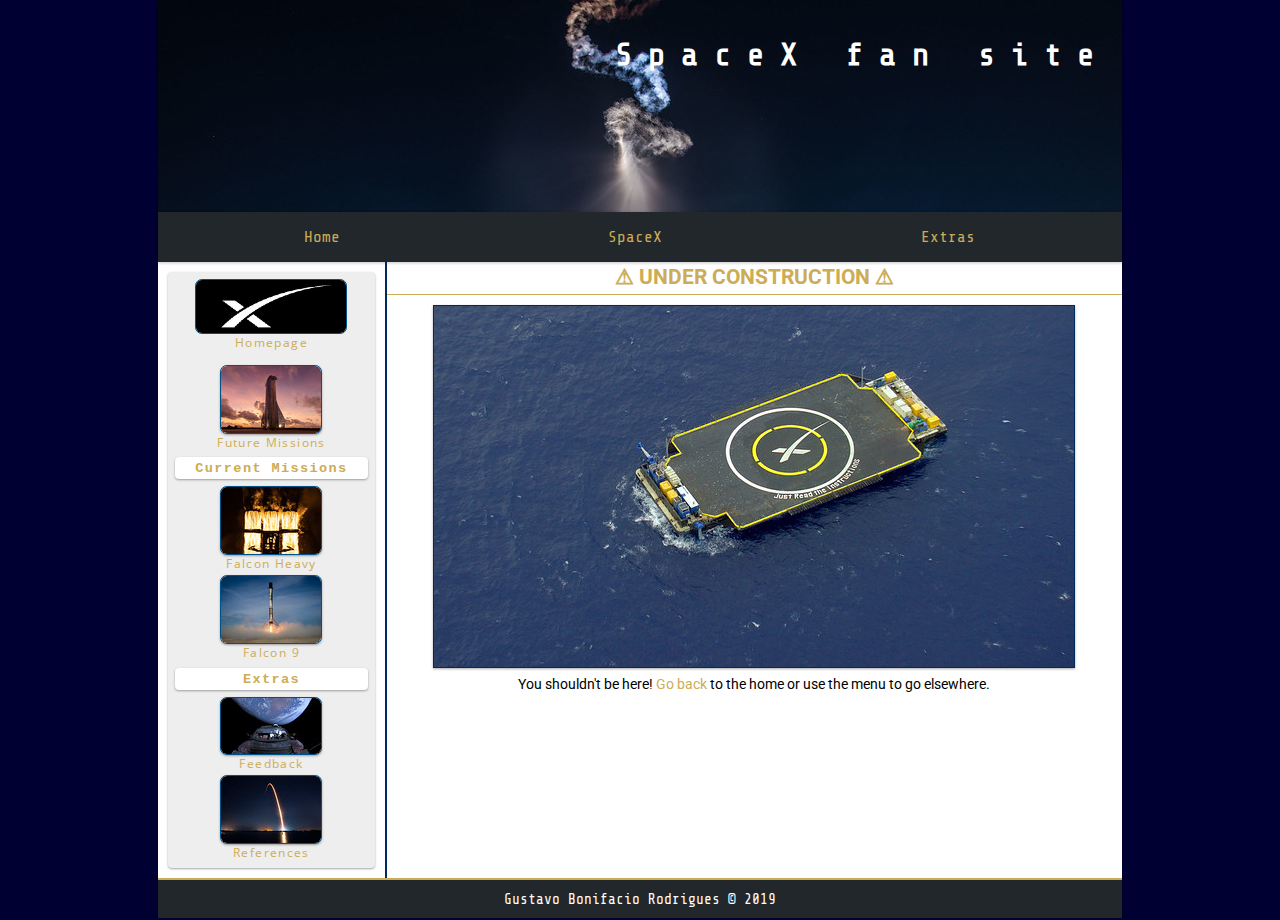
<file: docs/pages/construction.html>
<!DOCTYPE html>
<html>

    <head>
        <meta charset="utf-8">
        <title>Under Construction - SpaceX fan site</title>
        <link rel="shortcut icon" href="../media/favicon.ico" type="image/x-icon">
        <link rel="stylesheet" type="text/css" href="../style/normalize.css">
        <link rel="stylesheet" type="text/css" href="../style/main.css">
        <link rel="stylesheet" type="text/css" href="../style/construction.css">
    </head>

    <body>
        <header>
            <h1>SpaceX fan site</h1>
        </header>
        <nav id="nav_menu">
            <ul>
                <!--Three tier Navigation-->
                <li>
                    <a href="../index.html">Home</a>
                </li>
                <li>
                    <a href="#">SpaceX</a>
                    <ul>
                        <li>
                            <a href="../pages/construction.html" class="current">Future Missions</a>
                        </li>
                        <li>
                            <a href="#">Current Missions</a>
                            <ul>
                                <li>
                                    <a href="../pages/table.html#falcon_heavy">Falcon Heavy</a>
                                </li>
                                <li>
                                    <a href="../pages/table.html#falcon_9">Falcon 9</a>
                                </li>
                            </ul>
                        </li>
                    </ul>
                </li>
                <li>
                    <a href="#">Extras</a>
                    <ul>
                        <li>
                            <a href="../pages/feedback.html">Feedback</a>
                        </li>
                        <li>
                            <a href="../pages/reference.html">References</a>
                        </li>
                    </ul>
                </li>
            </ul>
        </nav>
        <main>
            <aside id="leftMenu">
                <div class="ui-border ui-shadow">
                    <figure>
                        <a href="../index.html">
                            <img src="../thumbnails/spacex-logo.png" alt="stilized x from the spacex logo">
                            <figcaption>Homepage</figcaption>
                        </a>
                    </figure>
                    <figure>
                        <a href="../pages/construction.html">
                            <img src="../thumbnails/starship.jpg"
                                alt="an purple-bluewish hue of the new spaceship from spacex, representing future missions"
                                class="ui-shadow">
                            <figcaption>Future Missions</figcaption>
                        </a>
                    </figure>
                    <h2 class="ui-shadow ui-border">Current Missions</h2>
                    <figure>
                        <a href="../pages/table.html#falcon_heavy">
                            <img src="../thumbnails/falcon-heavy.jpg"
                                alt="a close view of the exhaust plume from the three boosters of falcon heavy vehicle"
                                class="ui-shadow">
                            <figcaption>Falcon Heavy</figcaption>
                        </a>
                    </figure>
                    <figure>
                        <a href="../pages/table.html#falcon_9">
                            <img src="../thumbnails/landing.jpg" alt="a blue sky with a falcon 9 rocket landing safely"
                                class="ui-shadow">
                            <figcaption>Falcon 9</figcaption>
                        </a>
                    </figure>
                    <h2 class="ui-shadow ui-border">Extras</h2>
                    <figure>
                        <a href="../pages/feedback.html">
                            <img src="../thumbnails/roadster.jpg"
                                alt="the Earth is seen on the background, while Starman is all cool with that" class="ui-shadow">
                            <figcaption>Feedback</figcaption>
                        </a>
                    </figure>
                    <figure>
                        <a href="../pages/reference.html">
                            <img src="../thumbnails/night-launch.jpg"
                                alt="A night launch of a Falcon 9 rocket leave a light trail from the exhaust plume."
                                class="ui-shadow">
                            <figcaption>References</figcaption>
                        </a>
                    </figure>
                </div>
            </aside>
            <article>
                <h2>&#9888; UNDER CONSTRUCTION &#9888;</h2>
                <img src="../images/JRtI.jpg" alt="The Autonomous spaceport drone ship from spacex with company x icon in the midle as a target with the saying 'Just Read the Instructions' on it.">
                <p>You shouldn't be here! <a href="../index.html">Go back</a> to the home or use the menu to go elsewhere.</p>
            </article>
        </main>
        <footer>
            Gustavo Bonifacio Rodrigues &copy; 2019
        </footer>
    </body>

</html>
</file>
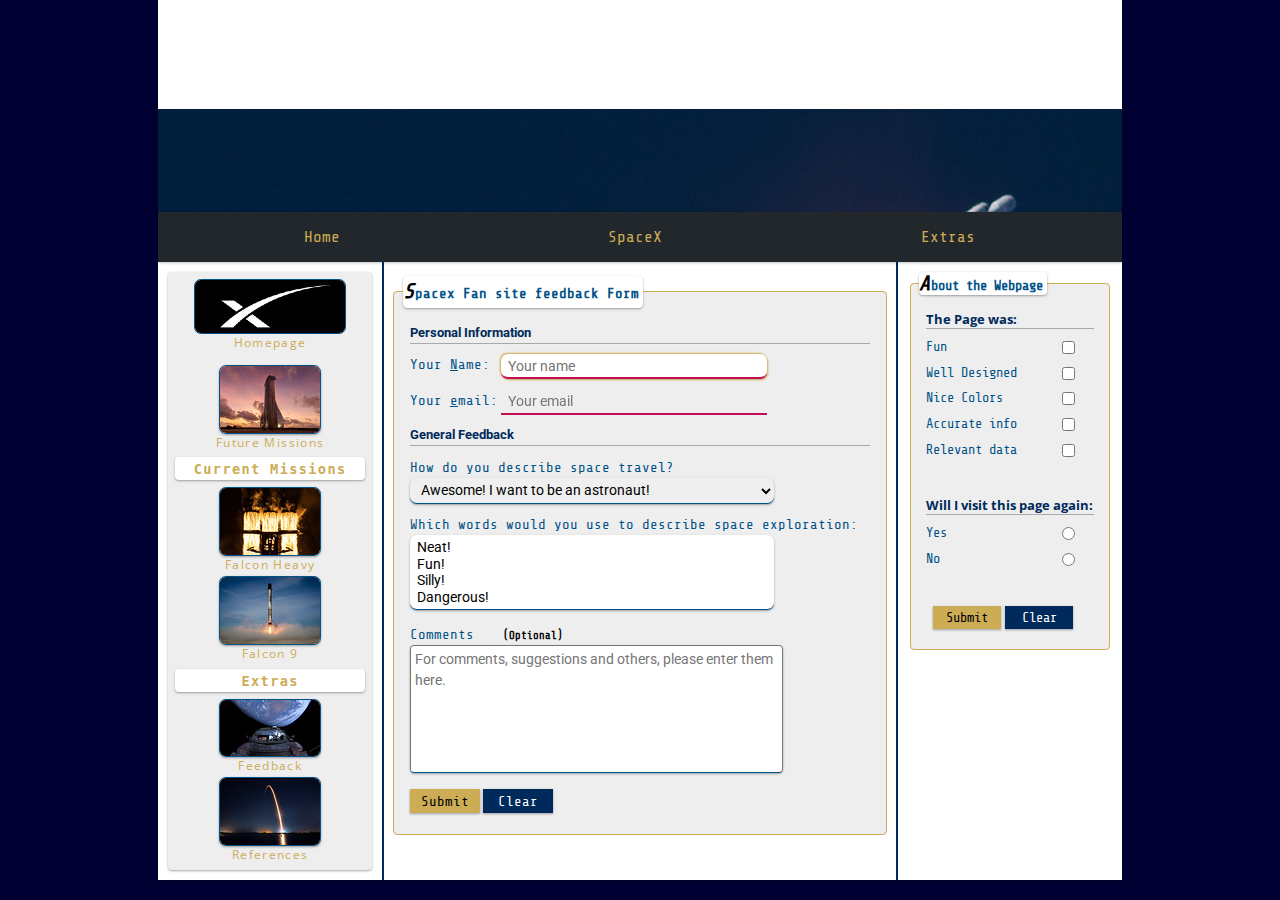
<file: docs/pages/feedback.html>
<!DOCTYPE html>
<html>

    <head>
        <meta charset="utf-8">
        <title>Feedback - SpaceX fan site</title>
        <link rel="shortcut icon" href="../media/favicon.ico" type="image/x-icon">
        <link rel="stylesheet" type="text/css" href="../style/normalize.css">
        <link rel="stylesheet" type="text/css" href="../style/main.css">
        <link rel="stylesheet" type="text/css" href="../style/feedback.css">
    </head>

    <body>
        <header>
            <h1>SpaceX fan site</h1>
        </header>
        <nav id="nav_menu">
            <ul>
                <!--Three tier Navigation-->
                <li>
                    <a href="../index.html">Home</a>
                </li>
                <li>
                    <a href="#">SpaceX</a>
                    <ul>
                        <li>
                            <a href="../pages/construction.html">Future Missions</a>
                        </li>
                        <li>
                            <a href="#">Current Missions</a>
                            <ul>
                                <li>
                                    <a href="../pages/table.html#falcon_heavy">Falcon Heavy</a>
                                </li>
                                <li>
                                    <a href="../pages/table.html#falcon_9">Falcon 9</a>
                                </li>
                            </ul>
                        </li>
                    </ul>
                </li>
                <li>
                    <a href="#">Extras</a>
                    <ul>
                        <li>
                            <a href="../pages/feedback.html" class="current">Feedback</a>
                        </li>
                        <li>
                            <a href="../pages/reference.html">References</a>
                        </li>
                    </ul>
                </li>
            </ul>
        </nav>
        <main>
            <aside id="leftMenu">
                <div class="ui-border ui-shadow">
                    <figure>
                        <a href="../index.html">
                            <img src="../thumbnails/spacex-logo.png" alt="stilized x from the spacex logo">
                            <figcaption>Homepage</figcaption>
                        </a>
                    </figure>
                    <figure>
                        <a href="../pages/construction.html">
                            <img src="../thumbnails/starship.jpg"
                                alt="an purple-bluewish hue of the new spaceship from spacex, representing future missions"
                                class="ui-shadow">
                            <figcaption>Future Missions</figcaption>
                        </a>
                    </figure>
                    <h2 class="ui-shadow ui-border">Current Missions</h2>
                    <figure>
                        <a href="../pages/table.html#falcon_heavy">
                            <img src="../thumbnails/falcon-heavy.jpg"
                                alt="a close view of the exhaust plume from the three boosters of falcon heavy vehicle"
                                class="ui-shadow">
                            <figcaption>Falcon Heavy</figcaption>
                        </a>
                    </figure>
                    <figure>
                        <a href="../pages/table.html#falcon_9">
                            <img src="../thumbnails/landing.jpg" alt="a blue sky with a falcon 9 rocket landing safely"
                                class="ui-shadow">
                            <figcaption>Falcon 9</figcaption>
                        </a>
                    </figure>
                    <h2 class="ui-shadow ui-border">Extras</h2>
                    <figure>
                        <a href="../pages/feedback.html">
                            <img src="../thumbnails/roadster.jpg"
                                alt="the Earth is seen on the background, while Starman is all cool with that" class="ui-shadow">
                            <figcaption>Feedback</figcaption>
                        </a>
                    </figure>
                    <figure>
                        <a href="../pages/reference.html">
                            <img src="../thumbnails/night-launch.jpg"
                                alt="A night launch of a Falcon 9 rocket leave a light trail from the exhaust plume."
                                class="ui-shadow">
                            <figcaption>References</figcaption>
                        </a>
                    </figure>
                </div>
            </aside>

            <article>
                <form id="feedback_form" method="POST">
                    <fieldset class="ui-border">
                        <legend class="ui-border ui-shadow">Spacex Fan site feedback Form</legend>

                        <section>
                            <h2>Personal Information</h2>
                            <p>
                                <label for="form_name" accesskey="n">Your <u>N</u>ame:</label>
                                <input type="text" name="form_name" id="form_name" placeholder="Your name" required
                                    pattern="\S+" autofocus>
                            </p>
                            <p>
                                <label for="form_email" accesskey="e">Your <u>e</u>mail:</label>
                                <input type="email" name="form_email" id="form_email" placeholder="Your email" required>
                            </p>
                        </section>
                        <section class="general">
                            <h2>General Feedback</h2>
                            <p><label for="form_perception">How do you describe space travel?</label></p>
                            <p>
                                <select name="form_perception" id="form_perception">
                                    <optgroup label="Positive">
                                        <option value="yes_astro">Awesome! I want to be an astronaut!</option>
                                        <option value="yes_explorer">Gret! I love space exploration!</option>
                                        <option value="yes_rockets">Yeah! Let's visit the stars!</option>
                                    </optgroup>
                                    <optgroup label="Negative">
                                        <option value="no_sad">No. Silly and childish.</option>
                                        <option value="no_mad">No. This is just a mad man dream.</option>
                                        <option value="no_villain">No! Elon Musk is an actual supervillain!</option>
                                    </optgroup>
                                </select>
                            </p>

                            <p>
                                <label for="exploration">
                                    Which words would you use to describe space exploration:
                                </label>
                            </p>
                            <p>
                                <select class="exploration" name="exploration" size="4" multiple required>
                                    <option name="neat" value="neat">Neat!</option>
                                    <option name="fun" value="fun">Fun!</option>
                                    <option name="silly" value="silly">Silly!</option>
                                    <option name="danger" value="danger">Dangerous!</option>
                                </select>
                            </p>
                        </section>
                        <section>
                            <p><label for="comments">Comments <span class="optional">(Optional)</span></label></p>
                            <p>
                                <textarea class="ui-shadow ui-border" name="comments"
                                    placeholder="For comments, suggestions and others, please enter them here."></textarea>
                            </p>
                        </section>
                        <section>
                            <p>
                                <input type="submit" value="Submit" data-name="feedback_form" onclick="return submitAlert()" class="ui-shadow">

                                <input type="reset" value="Clear" class="ui-shadow">
                            </p>
                        </section>
                    </fieldset>
                </form>
            </article>
            <aside id="rightMenu">
                <form id="form_page" method="POST">
                    <fieldset class="ui-border">

                        <legend class="ui-border ui-shadow">About the Webpage</legend>
                        <section>
                            <h2>The Page was:</h2>
                            <p>
                                <label for="fun">Fun</label>
                                <input type="checkbox" name="fun">
                            </p>
                            <p>
                                <label for="design">Well Designed</label>
                                <input type="checkbox" name="design">
                            </p>
                            <p>
                                <label for="colors">Nice Colors</label>
                                <input type="checkbox" name="colors">
                            </p>
                            <p>
                                <label for="information">Accurate info</label>
                                <input type="checkbox" name="information">
                            </p>
                            <p>
                                <label for="data">Relevant data</label>
                                <input type="checkbox" name="data">
                            </p>
                            <br>
                            <h2 class="longer">Will I visit this page again:</h2>
                            <p>
                                <label for="will_return">Yes</label>
                                <input type="radio" name="will_return" value="yes" required>
                            </p>
                            <p>
                                <label for="will_return">No</label>
                                <input type="radio" name="will_return" value="no" required>
                            </p>
                            <br>
                            <section>
                                <p>
                                    <input type="submit" value="Submit"  data-name="form_page" onclick="submitAlert()" class="ui-shadow">
                            
                                    <input type="reset" value="Clear" class="ui-shadow">
                                </p>
                            </section>
                        </section>
                    </fieldset>
                </form>
            </aside>
        </main>
        <script src="../scripts/alert.js"></script>
        <script src="../scripts/checkbox_validation.js"></script>
    </body>

</html>
</file>
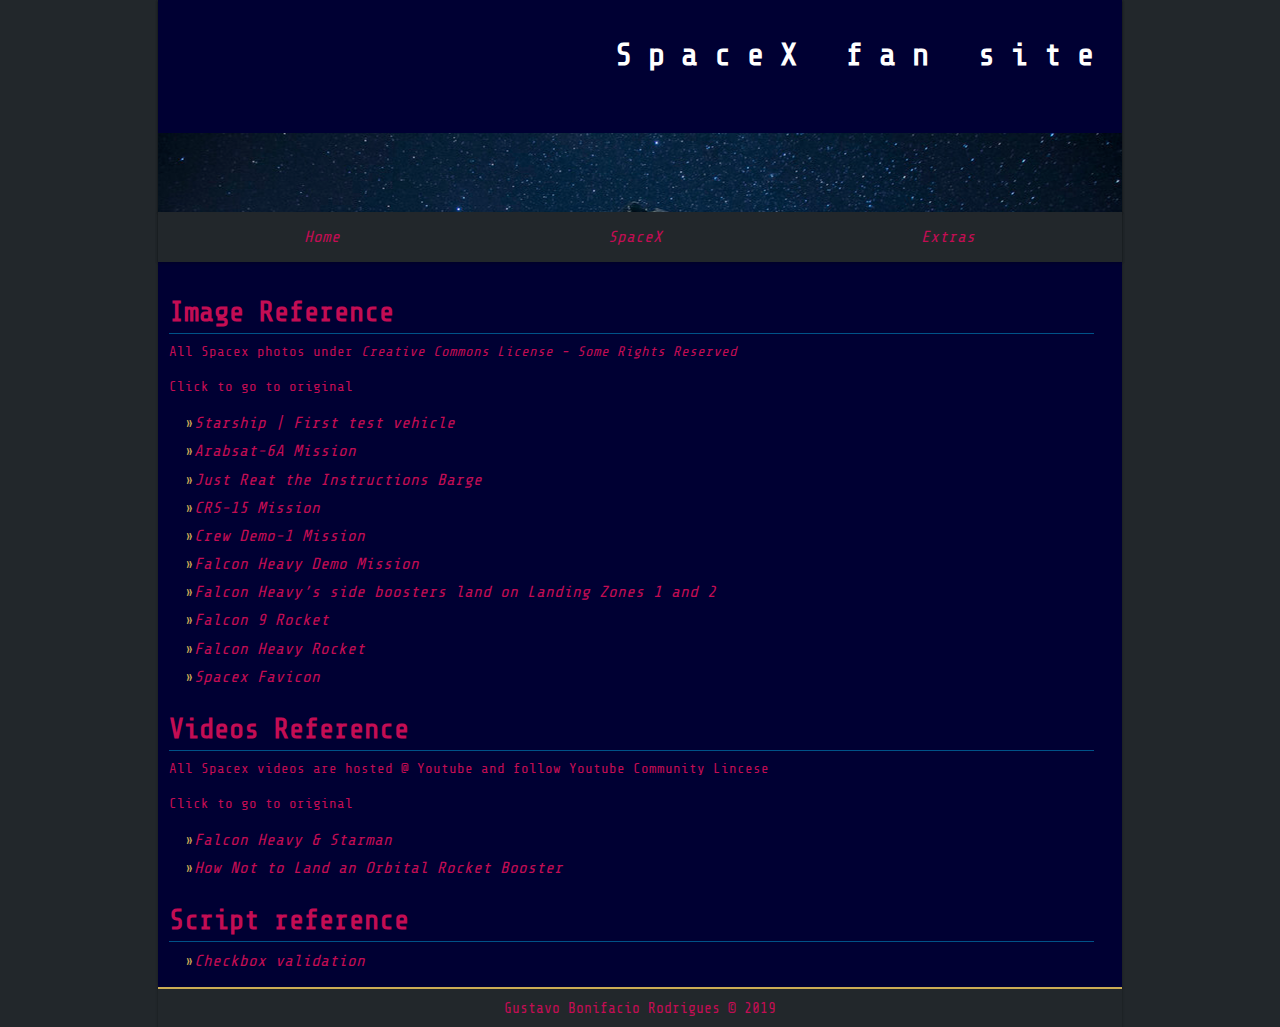
<file: docs/pages/reference.html>
<!DOCTYPE html>
<html>

    <head>
        <meta charset="utf-8">
        <title>References - SpaceX fan site</title>
        <link rel="shortcut icon" href="../media/favicon.ico" type="image/x-icon">
        <link rel="stylesheet" type="text/css" href="../style/normalize.css">
        <link rel="stylesheet" type="text/css" href="../style/main.css">
        <link rel="stylesheet" type="text/css" href="../style/reference.css">
    </head>

    <body>
        <header>
            <h1>SpaceX fan site</h1>
        </header>
        <nav id="nav_menu">
            <ul>
                <!--Three tier Navigation-->
                <li>
                    <a href="../index.html">Home</a>
                </li>
                <li>
                    <a href=" #">SpaceX</a>
                    <ul>
                        <li>
                            <a href="../pages/construction.html">Future Missions</a>
                        </li>
                        <li>
                            <a href="#">Current Missions</a>
                            <ul>
                                <li>
                                    <a href="../pages/table.html#falcon_heavy">Falcon Heavy</a>
                                </li>
                                <li>
                                    <a href="../pages/table.html#falcon_heavy">Falcon 9</a>
                                </li>
                            </ul>
                        </li>
                    </ul>
                </li>
                <li>
                    <a href="#">Extras</a>
                    <ul>
                        <li>
                            <a href="../pages/feedback.html">Feedback</a>
                        </li>
                        <li>
                            <a href="#" class="current">References</a>
                        </li>
                    </ul>
                </li>
            </ul>
        </nav>
        <main>
            <article>
                <h1>Image Reference</h1>
                <p>All Spacex photos under <a href="https://creativecommons.org/licenses/by-nc/2.0/"
                        target="_blank">Creative Commons License - Some Rights Reserved</a></p>
                <p>Click to go to original</p>
                <ul>
                    <li><a href="https://flickr.com/photos/spacex/48953946911/" target="_blank">Starship | First test
                            vehicle</a></li>
                    <li><a href="https://flickr.com/photos/spacex/40628437283/" target="_blank">Arabsat-6A Mission</a>
                    </li>
                    <li><a href="https://www.flickr.com/photos/spacex/17127808431/" target="_blank">Just Reat the
                            Instructions Barge</a></li>
                    <li><a href="https://www.flickr.com/photos/spacex/41281636860/" target="_blank">CRS-15 Mission</a>
                    </li>
                    <li><a href="https://www.flickr.com/photos/spacex/32774791628/" target="_blank">Crew Demo-1
                            Mission</a></li>
                    <li><a href="https://www.flickr.com/photos/spacex/40126460511/" target="_blank">Falcon Heavy Demo
                            Mission</a></li>
                    <li><a href="https://twitter.com/SpaceX/status/1116553298176118784" target="_blank">Falcon Heavy’s side boosters land on Landing Zones 1 and 2</a></li>
                    <li><a href="https://www.spacex.com/sites/all/themes/spacex2012/images/falcon9/falcon9-render_same_size_file.png" target="_blank">Falcon 9 Rocket</a></li>
                    <li><a href="https://www.spacex.com/sites/all/themes/spacex2012/images/falconheavy/falcon-heavy-render.png?tok=FHR2" target="_blank">Falcon Heavy Rocket</a></li>
                    <li><a href="https://www.spacex.com/sites/all/themes/spacex2012/favicon.ico"
                            target="_blank">Spacex Favicon</a></li>
                </ul>
                <h1>Videos Reference</h1>
                <p>All Spacex videos are hosted @ Youtube and follow Youtube Community Lincese</p>
                <p>Click to go to original</p>
                <ul>
                    <li><a href="https://www.youtube.com/watch?v=A0FZIwabctw">Falcon Heavy & Starman</a></li>
                    <li><a href="https://www.youtube.com/watch?v=bvim4rsNHkQ">How Not to Land an Orbital Rocket
                            Booster</a></li>
                </ul>
                <h1>Script reference</h1>
                <ul>
                    <li><a href="https://vyspiansky.github.io/2019/07/13/javascript-at-least-one-checkbox-must-be-selected/"
                            target="_blank">Checkbox validation</a></li>
                </ul>
            </article>
        </main>
        <footer class="copyright">
            <p>Gustavo Bonifacio Rodrigues &copy; 2019</p>
        </footer>
    </body>

</html>
</file>
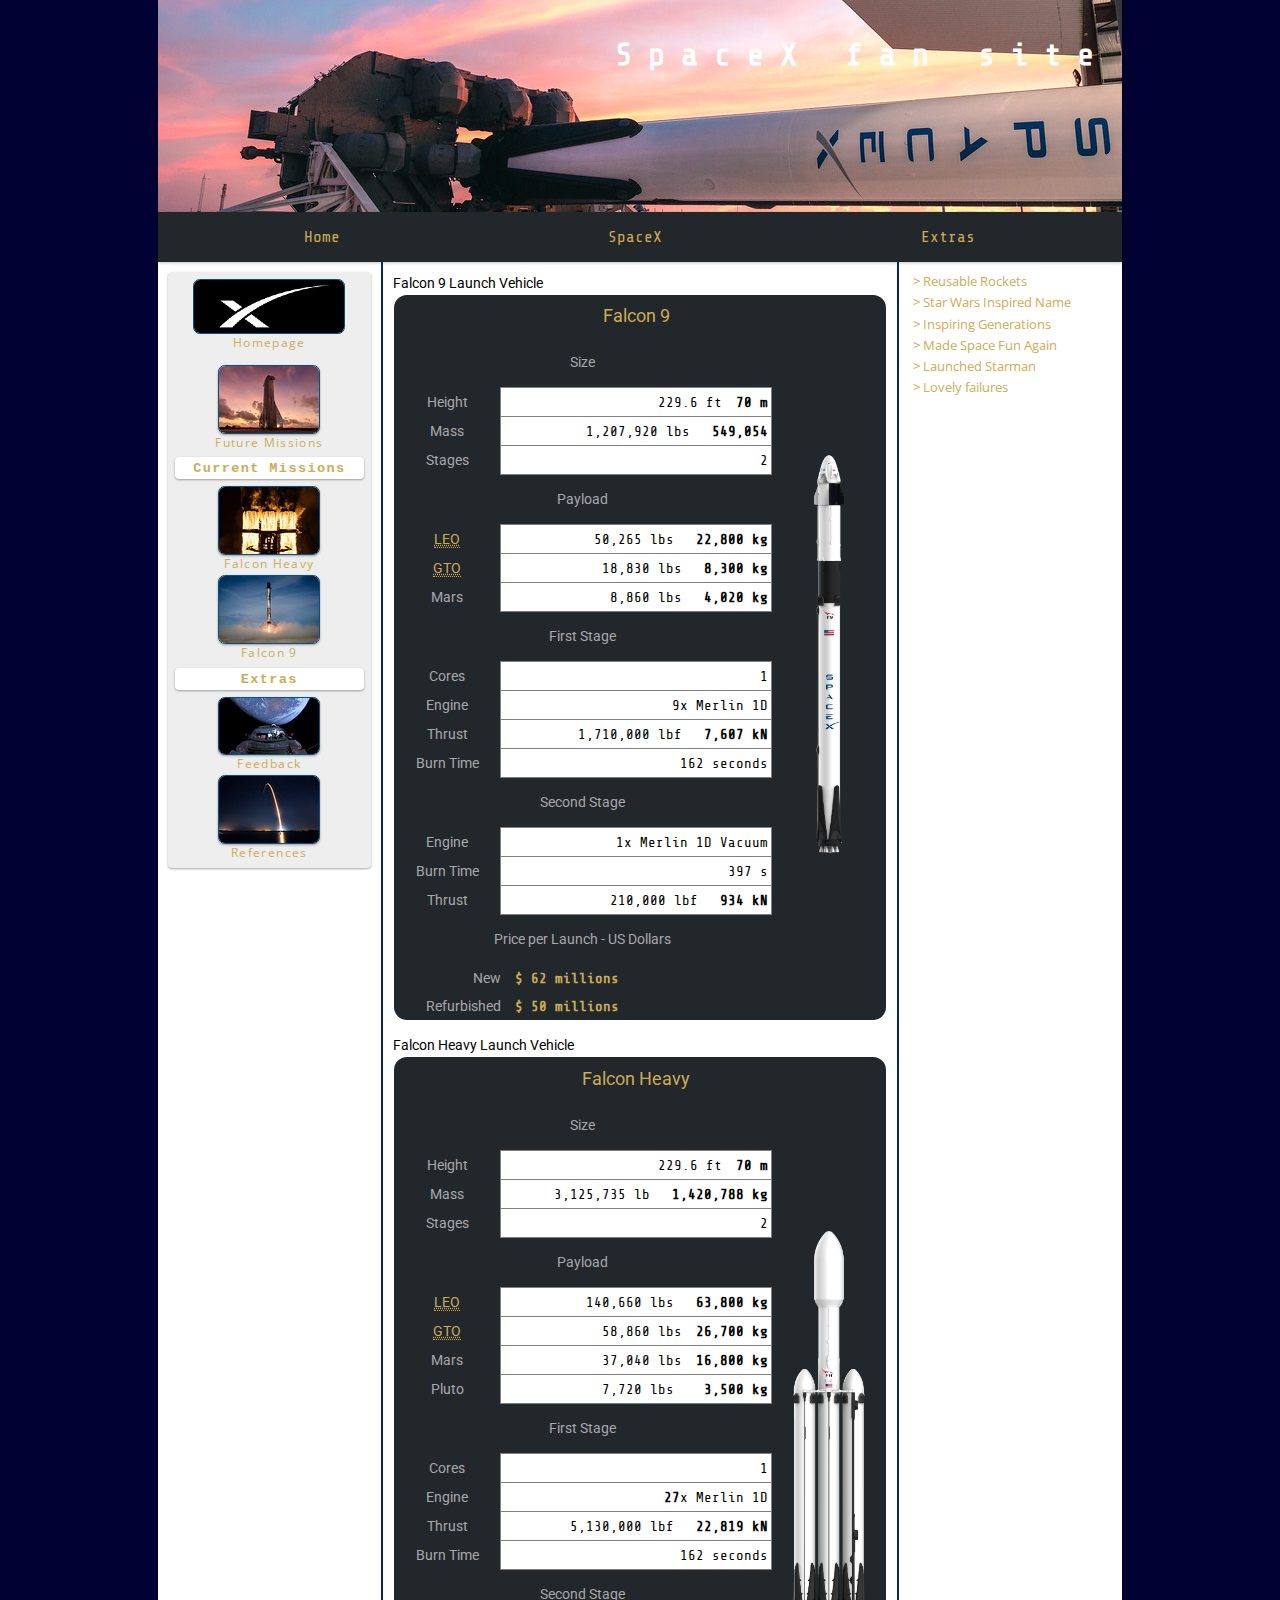
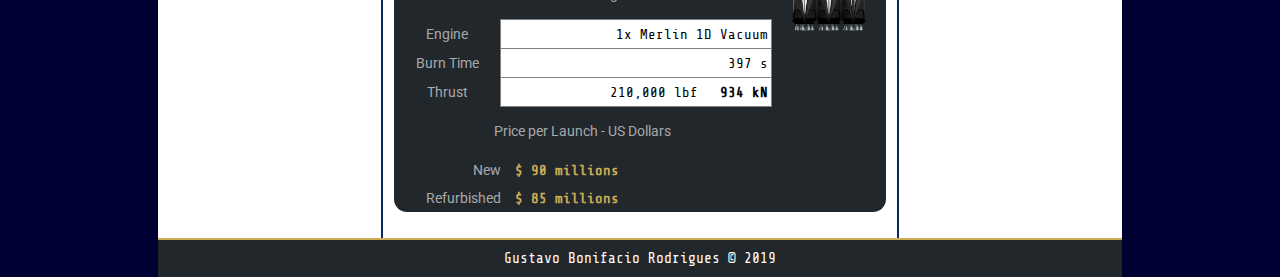
<file: docs/pages/table.html>
<!DOCTYPE html>
<html>

    <head>
        <meta charset="utf-8">
        <title>Table - SpaceX fan site</title>
        <link rel="shortcut icon" href="../media/favicon.ico" type="image/x-icon">
        <link rel="stylesheet" type="text/css" href="../style/normalize.css">
        <link rel="stylesheet" type="text/css" href="../style/main.css">
        <link rel="stylesheet" type="text/css" href="../style/table.css">
    </head>

    <body>
        <header>
            <h1>SpaceX fan site</h1>
        </header>
        <nav id="nav_menu">
            <ul>
                <!--Three tier Navigation-->
                <li>
                    <a href="../index.html">Home</a>
                </li>
                <li>
                    <a href="#">SpaceX</a>
                    <ul>
                        <li>
                            <a href="../pages/construction.html">Future Missions</a>
                        </li>
                        <li>
                            <a href="#" class="current">Current Missions</a>
                            <ul>
                                <li>
                                    <a href="../pages/table.html#falcon_heavy">Falcon Heavy</a>
                                </li>
                                <li>
                                    <a href="../pages/table.html#falcon_9">Falcon 9</a>
                                </li>
                            </ul>
                        </li>
                    </ul>
                </li>
                <li>
                    <a href="#">Extras</a>
                    <ul>
                        <li>
                            <a href="../pages/feedback.html">Feedback</a>
                        </li>
                        <li>
                            <a href="../pages/reference.html">References</a>
                        </li>
                    </ul>
                </li>
            </ul>
        </nav>
        <main>
            <aside id="leftMenu">
                <div class="ui-border ui-shadow">
                    <figure>
                        <a href="../index.html">
                            <img src="../thumbnails/spacex-logo.png" alt="stilized x from the spacex logo">
                            <figcaption>Homepage</figcaption>
                        </a>
                    </figure>
                    <figure>
                        <a href="../pages/construction.html">
                            <img src="../thumbnails/starship.jpg"
                                alt="an purple-bluewish hue of the new spaceship from spacex, representing future missions"
                                class="ui-shadow">
                            <figcaption>Future Missions</figcaption>
                        </a>
                    </figure>
                    <h2 class="ui-shadow ui-border">Current Missions</h2>
                    <figure>
                        <a href="../pages/table.html#falcon_heavy">
                            <img src="../thumbnails/falcon-heavy.jpg"
                                alt="a close view of the exhaust plume from the three boosters of falcon heavy vehicle"
                                class="ui-shadow">
                            <figcaption>Falcon Heavy</figcaption>
                        </a>
                    </figure>
                    <figure>
                        <a href="../pages/table.html#falcon_9">
                            <img src="../thumbnails/landing.jpg" alt="a blue sky with a falcon 9 rocket landing safely"
                                class="ui-shadow">
                            <figcaption>Falcon 9</figcaption>
                        </a>
                    </figure>
                    <h2 class="ui-shadow ui-border">Extras</h2>
                    <figure>
                        <a href="../pages/feedback.html">
                            <img src="../thumbnails/roadster.jpg"
                                alt="the Earth is seen on the background, while Starman is all cool with that" class="ui-shadow">
                            <figcaption>Feedback</figcaption>
                        </a>
                    </figure>
                    <figure>
                        <a href="../pages/reference.html">
                            <img src="../thumbnails/night-launch.jpg"
                                alt="A night launch of a Falcon 9 rocket leave a light trail from the exhaust plume."
                                class="ui-shadow">
                            <figcaption>References</figcaption>
                        </a>
                    </figure>
                </div>
            </aside>
            <article>
                <figure>
                    <figcaption>Falcon 9 Launch Vehicle</figcaption>
                    <table id="falcon_9" border="1">
                        <tr>
                            <th scope="col"></th>
                            <th id="falcon9" scope="col">Falcon 9</th>
                            <th rowspan="21" class="icon_row"><img src="../images/f9-rocket.png" height="400px" alt="Falcon 9 Rocket illustration"></th>
                        </tr>
                        <tr>
                            <th id="size" colspan="2" scope="colgroup" class="vSpacer">Size</th>
                        </tr>
                        <tr>
                            <th headers="size" id="height">Height</th>
                            <td headers="size height">229.6 ft<span class="SI">70 m</span></td>
                        </tr>
                        <tr>
                            <th headers="size" id="mass">Mass</th>
                            <td headers="size mass">1,207,920 lbs <span class="SI">549,054 <keygen></span></td>
                        </tr>
                        <tr>
                            <th headers="size" id="stages">Stages</th>
                            <td headers="size stages">2</td>
                        </tr>
                        <tr>
                            <th id="payload" colspan="2" scope="colgroup" class="vSpacer">Payload</th>
                        </tr>
                        <tr>
                            <th headers="payload" id="leo"><abbr title="Low-Earth Orbit">LEO</abbr></th>
                            <td headers="payload leo">50,265 lbs <span class="SI">22,800 kg</span></td>
                        </tr>
                        <tr>
                            <th headers="payload" id="gto"><abbr title="Geosynchronous Transfer Orbit">GTO</abbr></th>
                            <td headers="payload gto">18,830 lbs <span class="SI">8,300 kg</span></td>
                        </tr>
                        <tr>
                            <th headers="payload" id="mars">Mars</th>
                            <td headers="payload mars">8,860 lbs <span class="SI">4,020 kg</span></td>
                        </tr>
                        <tr>
                            <th id="booster" colspan="2" scope="colgroup" class="vSpacer">First Stage</th>
                        </tr>
                        <tr>
                            <th headers="booster" id="cores">Cores</th>
                            <td headers="booster cores">1</td>
                        </tr>
                        <tr>
                            <th headers="booster" id="engine">Engine</th>
                            <td headers="booster engine">9x Merlin 1D</td>
                        </tr>
                        <tr>
                            <th headers="booster" id="thrust">Thrust</th>
                            <td headers="booster thrust">1,710,000 lbf <span class="SI">7,607 kN</span></td>
                        </tr>
                        <tr>
                            <th headers="booster" id="time">Burn Time</th>
                            <td headers="booster time">162 seconds</td>
                        </tr>
                        <tr>
                            <th id="2ndStage" colspan="2" scope="colgroup" class="vSpacer">Second Stage</th>
                        </tr>
                        <tr>
                            <th headers="2ndStage" id="engineV">Engine</th>
                            <td headers="2ndStage engineV">1x Merlin 1D Vacuum</td>
                        </tr>
                        <tr>
                            <th headers="2ndStage" id="timeV">Burn Time</th>
                            <td headers="2ndStage timeV">397 s</td>
                        </tr>
                        <tr>
                            <th headers="2ndStage" id="thrustV">Thrust</th>
                            <td headers="2ndStage thrustV">210,000 lbf <span class="SI">934 kN</span></td>
                        </tr>
                        <tr>
                            <th id="price" colspan="2" scope="colgroup" class="vSpacer">Price per Launch - US Dollars</th>
                        </tr>
                        <tr>
                            <th headers="price" id="new">New</th>
                            <td headers="price new">$ 62 millions</td>
                        </tr>
                        <tr>
                            <th headers="price" id="dollar">Refurbished</th>
                            <td headers="price dollar">$ 50 millions</td>
                        </tr>
                    </table>
                </figure>
                <figure>
                    <figcaption>Falcon Heavy Launch Vehicle</figcaption>
                    <table id="falcon_heavy" border="1">
                        <tr>
                            <th scope="col"></th>
                            <th id="h_falcon_heavy" scope="col">Falcon Heavy</th>
                            <th rowspan="22" class="icon_row"><img src="../images/fh-rocket.png" height="400px" alt="Falcon Heavy Rocket illustration"></th>
                        </tr>
                        <tr>
                            <th id="h_size" colspan="2" scope="colgroup" class="vSpacer">Size</th>
                        </tr>
                        <tr>
                            <th headers="h_size" id="h_height">Height</th>
                            <td headers="h_size h_height">229.6 ft<span class="SI">70 m</span></td>
                        </tr>
                        <tr>
                            <th headers="h_size" id="h_mass">Mass</th>
                            <td headers="h_size h_mass">3,125,735 lb <span class="SI">1,420,788 kg</span></td>
                        </tr>
                        <tr>
                            <th headers="h_size" id="h_stages">Stages</th>
                            <td headers="h_size h_stages">2</td>
                        </tr>
                        <tr>
                            <th id="h_payload" colspan="2" scope="colgroup" class="vSpacer">Payload</th>
                        </tr>
                        <tr>
                            <th headers="h_payload" id="h_leo"><abbr title="Low-Earth Orbit">LEO</abbr></th>
                            <td headers="h_payload h_leo">140,660 lbs <span class="SI">63,800 kg</span></td>
                        </tr>
                        <tr>
                            <th headers="h_payload" id="h_gto"><abbr title="Geosynchronous Transfer Orbit">GTO</abbr></th>
                            <td headers="h_payload h_gto">58,860 lbs<span class="SI">26,700 kg</span></td>
                        </tr>
                        <tr>
                            <th headers="h_payload" id="h_mars">Mars</th>
                            <td headers="h_payload h_mars">37,040 lbs<span class="SI">16,800 kg</span></td>
                        </tr>
                        <tr>
                            <th headers="h_payload" id="h_pluto">Pluto</th>
                            <td headers="h_payload h_pluto">7,720 lbs&nbsp;&nbsp;<span class="SI">3,500 kg</span></td>
                        </tr>
                        <tr>
                            <th id="h_booster" colspan="2" scope="colgroup" class="vSpacer">First Stage</th>
                        </tr>
                        <tr>
                            <th headers="h_booster" id="h_cores">Cores</th>
                            <td headers="h_booster h_cores">1</td>
                        </tr>
                        <tr>
                            <th headers="h_booster" id="h_engine">Engine</th>
                            <td headers="h_booster h_engine"><b>27</b>x Merlin 1D</td>
                        </tr>
                        <tr>
                            <th headers="booster" id="h_thrust">Thrust</th>
                            <td headers="h_booster h_thrust">5,130,000 lbf <span class="SI">22,819 kN</span></td>
                        </tr>
                        <tr>
                            <th headers="h_booster" id="h_time">Burn Time</th>
                            <td headers="h_booster h_time">162 seconds</td>
                        </tr>
                        <tr>
                            <th id="h_2ndStage" colspan="2" scope="colgroup" class="vSpacer">Second Stage</th>
                        </tr>
                        <tr>
                            <th headers="h_2ndStage" id="h_engineV">Engine</th>
                            <td headers="h_2ndStage h_engineV">1x Merlin 1D Vacuum</td>
                        </tr>
                        <tr>
                            <th headers="h_2ndStage" id="h_timeV">Burn Time</th>
                            <td headers="h_2ndStage h_timeV">397 s</td>
                        </tr>
                        <tr>
                            <th headers="h_2ndStage" id="h_thrustV">Thrust</th>
                            <td headers="h_2ndStage h_thrustV">210,000 lbf <span class="SI">934 kN</span></td>
                        </tr>
                        <tr>
                            <th id="h_price" colspan="2" scope="colgroup" class="vSpacer">Price per Launch - US Dollars</th>
                        </tr>
                        <tr>
                            <th headers="h_price" id="h_new">New</th>
                            <td headers="h_price h_new">$ 90 millions</td>
                        </tr>
                        <tr>
                            <th headers="h_price" id="h_reused">Refurbished</th>
                            <td headers="h_price h_reused">$ 85 millions</td>
                        </tr>
                    </table>
                </figure>
            </article>
            <aside id="rightMenu">
                <ul>
                    <li>Reusable Rockets</li>
                    <li>Star Wars Inspired Name</li>
                    <li>Inspiring Generations</li>
                    <li>Made Space Fun Again</li>
                    <li><a href="https://www.youtube.com/watch?v=A0FZIwabctw" target="_blank">Launched Starman</a></li>
                    <li><a href="https://www.youtube.com/watch?v=bvim4rsNHkQ" target="_blank">Lovely failures</a></li>
                </ul>
            </aside>
        </main>
        <footer>
            Gustavo Bonifacio Rodrigues &copy; 2019
        </footer>
    </body>

</html>
</file>
<file: docs/style/main.css>
@import url('https://fonts.googleapis.com/css?family=Open+Sans|Roboto|Share+Tech+Mono&display=swap');
/* Google Fonts import*/

/*
Still deciding about fonts: Open Sans or Roboto
Text should use Share Tech Mono for impact.
*/

:root {
    /*Accessible using var(--etc);*/
    --primary-color: #A7A9AC;
    --primary-light-color: #EEEEEE;
    --primary-dark-color: #22272B;
    /*font should use accent color with primary dark.*/
    --primary-font-color: #000000;
    --accent-font-color: #ccac55;
    --secondary-color: #005288;
    --secondary-dark-color: #002A5B;
    --secondary-font-color: #ffffff;
    --reference-text-color: #c30d54;
    --reference-background-color: #000033;
    --table-th-font: #7d7d7d;
    --menu-width: 20%;
    --menu-min-width: 150px;
    --margin-smallscreen: 0.5em;
    --margin-largescreen: 0.75em;
    --box-shadow-1: 0 1px 3px rgba(0, 0, 0, 0.12);
    --box-shadow-2: 0 1px 2px rgba(0, 0, 0, 0.24);
}

* {
    /* Basic Reset*/
    margin: 0;
    padding: 0;
}

html {
    background-color: var(--reference-background-color);
}

body {
    font-family: 'Open sans', 'Verdana', sans-serif;
    width: 71%;
    min-width: 964px;
    height: 100%;
    /*964px @ 1024 wide screen*/
    background-color: white;
    margin: 0 auto;
    /* Centralize content*/
    box-shadow: var(--box-shadow-1), var(--box-shadow-2);
}

header {
    background-image: url("../images/arabsat-6a.jpg");
    background-position: center -175px;
    background-repeat: no-repeat;
    background-attachment: fixed;
    min-height: 180px;
    padding: 1em var(--margin-largescreen);
    box-shadow: var(--box-shadow-1), var(--box-shadow-2);
    color: var(--secondary-font-color);
    font-family: 'Share tech mono', monospace;
    text-align: right;
    letter-spacing: 1em;
}

main {
    width: 100%;
    display: flex;
}

article {
    margin: var(--margin-largescreen);
    width: 61%;
    font-family: 'Roboto', sans-serif;
    font-size: 0.875em;
    line-height: 1.5;
}

footer {
    clear: both;
    text-align: center;
    border-top: 2px solid var(--accent-font-color);
    background: var(--primary-dark-color);
    color: var(--secondary-font-color);
    font-family: 'Share tech mono', monospace;
    padding: var(--margin-largescreen);
    font-size: 90%;
}

a:link, a:visited {
    color: var(--accent-font-color);
    text-decoration: none;
}

a:hover, a:focus {
    color: var(--accent-font-color);
    font-weight: bold;
}

nav {
    font-family: 'Share tech mono', monospace;
    color: var(--accent-font-color);
    background: var(--primary-dark-color);
    padding: var(--margin-smallscreen);
    box-shadow: var(--box-shadow-1), var(--box-shadow-1);
}

#nav_menu ul {
    list-style: none;
    position: relative;
}

#nav_menu ul li {
    float: left;
    width: 33%;
    margin: 0 auto;
}

#nav_menu ul li a {
    display: block;
    min-width: 33%;
    padding: 0.5em 0;
    text-decoration: none;
    text-align: center;
    color: var(--accent-font-color);
    background-color: var(--primary-dark-color);
}

#nav_menu ul li a.current {
    color: var(--primary-font-color);
    background: var(--accent-font-color);
    font-weight: bold;
}

#nav_menu ul li a:hover, #nav_menu ul li a:focus {
    color: var(--primary-dark-color);
    background-color: var(--accent-font-color);
}

/* Second Level Menu*/

#nav_menu ul ul {
    display: none;
    position: absolute;
    top: 100%;
    text-align: center;
    width: 312px;
}

#nav_menu ul ul li {
    float: none;
    position: relative;
    min-width: 258px;
    background-color: var(--primary-dark-color);
    text-decoration: none;
    text-align: center;
    color: var(--accent-font-color);
    box-shadow: var(--box-shadow-1), var(--box-shadow-2);
}

#nav_menu ul li:hover>ul {
    display: block;
}

#nav_menu>ul::after {
    content: "";
    display: block;
    clear: both;
}

#nav_menu ul ul li ul {
    position: absolute;
    left: 89%;
    /*Required due alignment*/
    top: 0;
}

#leftMenu {
    width: 25%;
    min-width: var(--menu-min-width);
    float: left;
    border-right: 2px solid var(--secondary-dark-color);
    padding: var(--margin-largescreen);
    font-size: 0.85em;
    color: var(--primary-font-color);
}

#leftMenu div {
    background: var(--primary-light-color);
    text-align: center;
    margin: auto;
    padding: 0.25em var(--margin-smallscreen);
    font-family: 'Share techno mono', monospace;
    letter-spacing: 0.1em;
}

#leftMenu h2 {
    font-size: 1em;
    margin: 0.5em 0;
    padding: 0.25em;
    color: var(--accent-font-color);
    background: white;
}

#leftMenu div figure {
    border: 0;
    margin: 0.25em auto;
}

#leftMenu div figure:first-of-type {
    margin-bottom: 1em;
}

#leftMenu div figure img {
    display: block;
    margin: 0 auto;
    border-radius: 0.5em;
    border: 1px solid var(--secondary-color);
}

#leftMenu div figure figcaption {
    clear: both;
    border: 0;
    font-family: 'Open sans', sans-serif;
    font-size: 0.9em;
}

#rightMenu {
    /*765px to the right and 230px from the top*/
    width: 25%;
    min-width: var(--menu-min-width);
    /*350px;*/
    float: right;
    border-left: 2px solid var(--secondary-dark-color);
    padding: var(--margin-largescreen);
    font-size: 0.85em;
}

#rightMenu ul {
    list-style: none;
}

#rightMenu ul li {
    margin-bottom: 0.25em;
    font-size: 95%;
    color: var(--accent-font-color);
}

#rightMenu ul li::before {
    padding-left: 0.25em;
    content: "> ";
    color: var(--accent-font-color);
}

.ui-border {
    border-radius: 0.3em;
}

.ui-shadow {
    box-shadow: var(--box-shadow-1), var(--box-shadow-2);
}
</file>
<file: docs/style/construction.css>
header {
    background-image: url("../images/CRS-15.jpg");
    background-position: center -100px;
}

article {
    width: 89%;
    margin: 0 auto;
    text-align: center;
}

article img {
    border: 1px solid var(--secondary-dark-color);
    box-shadow: var(--box-shadow-1), var(--box-shadow-2);
}

article h2 {
    border-bottom: 1px solid var(--accent-font-color);
    margin-bottom: 0.5em;
    color: var(--accent-font-color);
}
</file>
<file: docs/style/feedback.css>
header {
    background-image: url("../images/FalconHeavyDemoMission.jpg");
    background-position: center;
}

article {
    width: 61%;
    margin: 0 auto;
    text-align: left;
    padding: 1em var(--margin-smallscreen);
}

article h2 {
    border-bottom: 1px solid var(--accent-font-color);
    margin-bottom: 0.5em;
    color: var(--accent-font-color);
}

article section h2 {
    margin: var(--margin-largescreen) 0;
    font-size: 95%;
    color: var(--secondary-dark-color);
    border-bottom: 0.01em solid var(--primary-color);
}

#rightMenu section h2 {
    margin: var(--margin-largescreen) 0;
    font-size: 95%;
    color: var(--secondary-dark-color);
    border-bottom: 0.01em solid var(--primary-color);
}

form fieldset {
    border: 1px solid var(--accent-font-color);
    background: var(--primary-light-color);
}

form fieldset legend {
    background: white;
    color: var(--secondary-color);
    font-family: 'Share tech mono', monospace;
    font-weight: bold;
    font-kerning: auto;
    padding: 0 0.25em 0 0;
}

form fieldset legend::first-letter {
    font-family: 'Share tech mono', monospace;
    color: var(--primary-font-color);
    font-style: italic;
    font-size: 150%;
    letter-spacing: 0.05em;
}

form fieldset label {
    font-family: 'Share tech mono', monospace;
    color: var(--secondary-color);
    float: left;
    min-width: 6.5em;
}

#rightMenu form fieldset label {
    margin-bottom: 0.5em;
    font-family: 'Share tech mono', monospace;
    color: var(--secondary-color);
    clear: both;
    width: 10em;
}

form fieldset section label .general {
    clear: both;
    width: 10em;
}

form fieldset section {
    margin: var(--margin-largescreen) var(--margin-smallscreen);
}

form fieldset section p {
    margin: var(--margin-largescreen) 0;
}

#rightMenu form fieldset section p {
    clear: both;
    margin: var(--margin-smallscreen) 0;
}

#button {
    margin-left: 7em;
}

input[type=text], input[type=email] {
    background: transparent;
    width: 18em;
    padding: 0.25em 0.5em;
    border: 0;
    border-bottom: 2px solid var(--secondary-color);
}

input[type=text]:valid, input[type=email]:valid {
    border-bottom: 2px solid var(--secondary-color);
}

input[type=text]:invalid, input[type=email]:invalid {
    border-bottom: 2px solid var(--reference-text-color);
}

input:focus, textarea:focus, select:focus {
    outline-color: transparent;
    outline-width: 1px;
    outline-style: dotted;
    border-radius: 0.5em;
    box-shadow: 1px 1px 2px 0 var(--accent-font-color), -1px -1px 2px 0 var(--accent-font-color);
    background: white;
}

input[type=submit] {
    border: 0;
    font-family: 'Share tech mono', monospace;
    background: var(--accent-font-color);
    color: var(--primary-font-color);
    padding: 0.3em 0;
    width: 5em;
}

input[type=reset] {
    border: 0;
    font-family: 'Share tech mono', monospace;
    background: var(--secondary-dark-color);
    color: var(--secondary-font-color);
    padding: 0.3em 0;
    width: 5em;
}

select {
    padding: 0.25em 0.5em;
    border: 0;
    border-radius: 0.5em;
    border-bottom: 1px solid var(--secondary-color);
    box-shadow: var(--box-shadow-1), var(--box-shadow-2);
}

select {
    width: 26em;
}

textarea {
    height: 8.5em;
    /*Rows*/
    width: 26em;
    /*cols*/
    resize: none;
    padding: 0.25em;
    border-bottom: 1px solid var(--secondary-color);
}

.optional {
    color: var(--primary-font-color);
    font-weight: bold;
    font-size: 0.75em;
    margin: 0 0 0 2em;
}

.longer {
    clear: both;
}
</file>
<file: docs/style/reference.css>
@import url('https://fonts.googleapis.com/css?family=Roboto+Mono&display=swap');
html {
    background: var(--primary-dark-color);
}

body {
    background: var(--reference-background-color);
}

header {
    background-image: url("../images/starship.jpg");
    background-position: center;
}

nav {
    color: var(--reference-text-color);
}

article {
    min-width: 96%;
    font-family: 'Share tech mono', monospace;
    color: var(--reference-text-color);
}

article h1 {
    margin-bottom: 0.25em;
    border-bottom: 1px solid var(--secondary-color);
}


article p {
    margin: 0 auto 1em;
}

article ul {
    list-style-type: none;
    font-size: 115%;
}

article li {
    padding-left: 1em;
    margin-bottom: 0.25em;
}

article ul li:before {
    content: "»";
    color: var(--accent-font-color);
}

footer {
    color: var(--reference-text-color);
    border-top: 2px solid var(--accent-font-color);
}

a:link, a:visited {
    color: var(--reference-text-color);
    font-style: italic;
}

a:hover, a:focus {
    font-weight: bold;
}

#nav_menu ul li a.current {
    color: var(--reference-background-color);
    background: var(--reference-text-color);
    font-weight: bold;
}

#nav_menu ul li a {
    color: var(--reference-text-color);
}

#nav_menu ul li a:hover, #nav_menu ul li a:focus {
    color: var(--reference-background-color);
    background-color: var(--reference-text-color);
}
</file>
<file: docs/style/table.css>
header {
    background-image: url("../images/crew-demo1.jpg");
    background-position: center -225px;
}

figure {
    width: 100%;
    clear: both;
    margin: 0;
    margin-bottom: 1em;
}

table {
    width: 100%;
    border-collapse: collapse;
    border-radius: 1em;
    overflow: hidden;
}

th {
    border: 0;
    margin: 0.1em 0.25em;
    color: var(--primary-color);
    font-weight: normal;
    background: var(--primary-dark-color);
}

td {
    padding: 0.25em;
    font-family: 'Share tech mono', monospace;
}

tr:first-child {
    font-size: 125%;
    font-weight: bold;
}

th:first-child {
    text-align: center;
}

td {
    width: 55%;
    text-align: right;
}

tr:first-of-type th {
    color: var(--accent-font-color);
    padding-top: 0.5em;
    padding-bottom: 0.5em;
}

tr:nth-last-of-type(-n+2) th {
    text-align: right;
}

tr:nth-last-of-type(-n+2) td:nth-last-child(-n+2) {
    text-align: left;
    padding-left: 1em;
    border: 0;
    color: var(--accent-font-color);
    font-weight: bold;
    background: var(--primary-dark-color);
}

abbr {
    color: var(--accent-font-color);
}

#icon #falcon_9 {
    background-image: url("../images/f9-rocket.png");
    height: 490px;
}

#icon #falcon_heavy {
    background-image: url("../images/fh-rocket.png");
    height: 490px;
}

.icon_row {
    padding: var(--margin-smallscreen) var(--margin-largescreen);
    width: 5em;
}

.vSpacer {
    padding: 1em 0;
}

.SI {
    font-weight: bold;
    margin-left: 1em;
}
</file>
